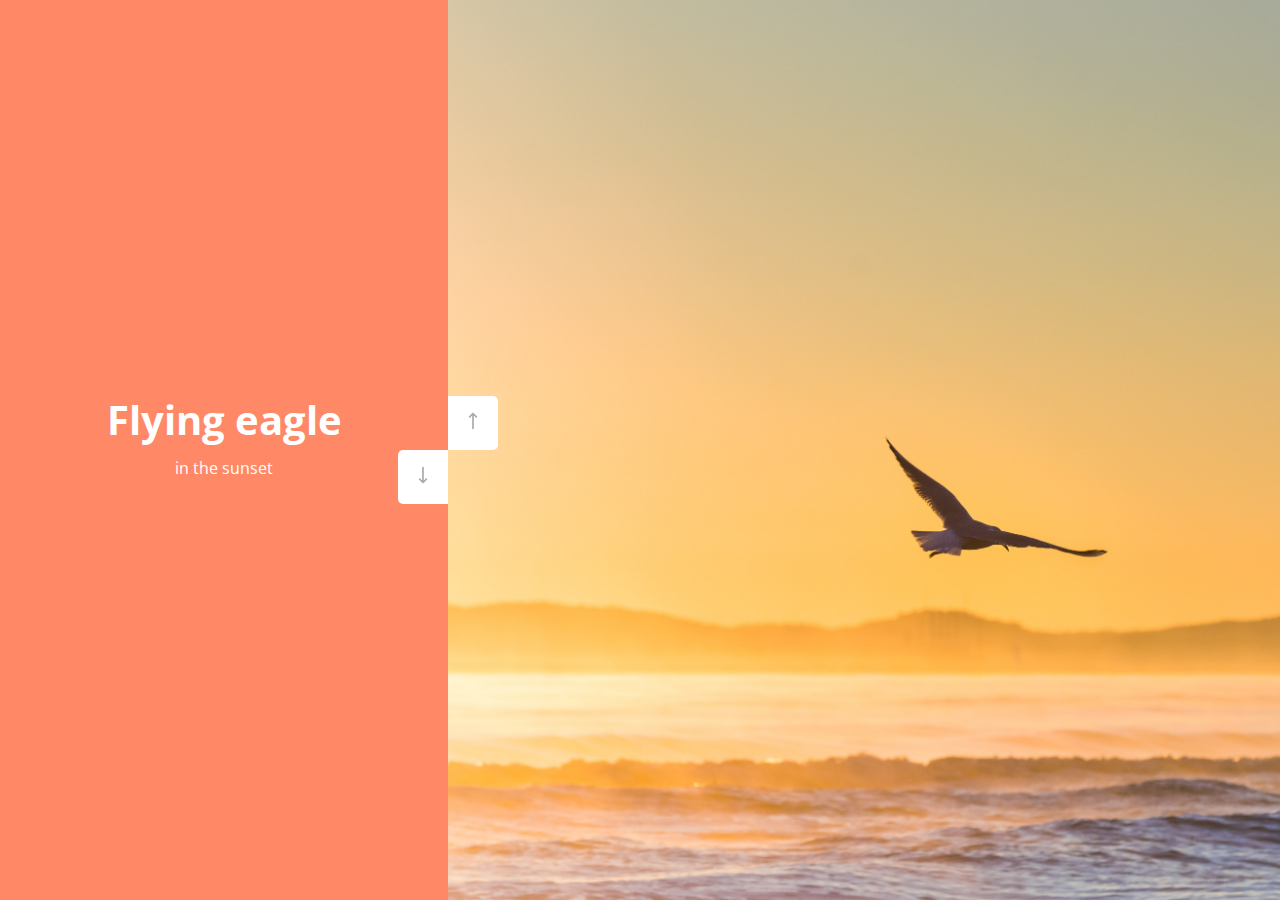
<file: final/index.html>
<!DOCTYPE html>
<html lang="en">
  <head>
    <meta charset="UTF-8" />
    <meta http-equiv="X-UA-Compatible" content="IE=edge" />
    <meta name="viewport" content="width=device-width, initial-scale=1.0" />
    <link rel="preconnect" href="https://fonts.googleapis.com" />
    <link rel="preconnect" href="https://fonts.gstatic.com" crossorigin />
    <link
      href="https://fonts.googleapis.com/css2?family=Open+Sans:wght@300;400&display=swap"
      rel="stylesheet"
    />
    <link rel="stylesheet" href="style.css" />
    <title>Vertical slider</title>
  </head>
  <body>
    <div class="slider-container">
      <div class="left-slide">
        <div style="background-color: #fd3555">
          <h1>Nature flowers</h1>
          <p>All in pink</p>
        </div>
        <div style="background-color: #2a86ba">
          <h1>Bluuue Sky</h1>
          <p>with it's mountains</p>
        </div>
        <div style="background-color: #252e33">
          <h1>Lonely castle</h1>
          <p>in the wilderness</p>
        </div>
        <div style="background-color: #ff8866">
          <h1>Flying eagle</h1>
          <p>in the sunset</p>
        </div>
      </div>
      <div class="right-slide">
        <div class="img-1"></div>
        <div class="img-2"></div>
        <div class="img-3"></div>
        <div class="img-4"></div>
      </div>
      <div class="buttons">
        <button class="arrowbutton-1">
          <svg
            xmlns="http://www.w3.org/2000/svg"
            class="arrowup arrow"
            fill="none"
            viewBox="0 0 24 24"
            stroke="currentColor"
          >
            <path
              stroke-linecap="round"
              stroke-linejoin="round"
              stroke-width="2"
              d="M8 7l4-4m0 0l4 4m-4-4v18"
            />
          </svg>
        </button>

        <button class="arrowbutton-2">
          <svg
            xmlns="http://www.w3.org/2000/svg"
            class="arrowdown arrow"
            fill="none"
            viewBox="0 0 24 24"
            stroke="currentColor"
          >
            <path
              stroke-linecap="round"
              stroke-linejoin="round"
              stroke-width="2"
              d="M16 17l-4 4m0 0l-4-4m4 4V3"
            />
          </svg>
        </button>
      </div>
    </div>
    <script src="script.js"></script>
  </body>
</html>
</file>
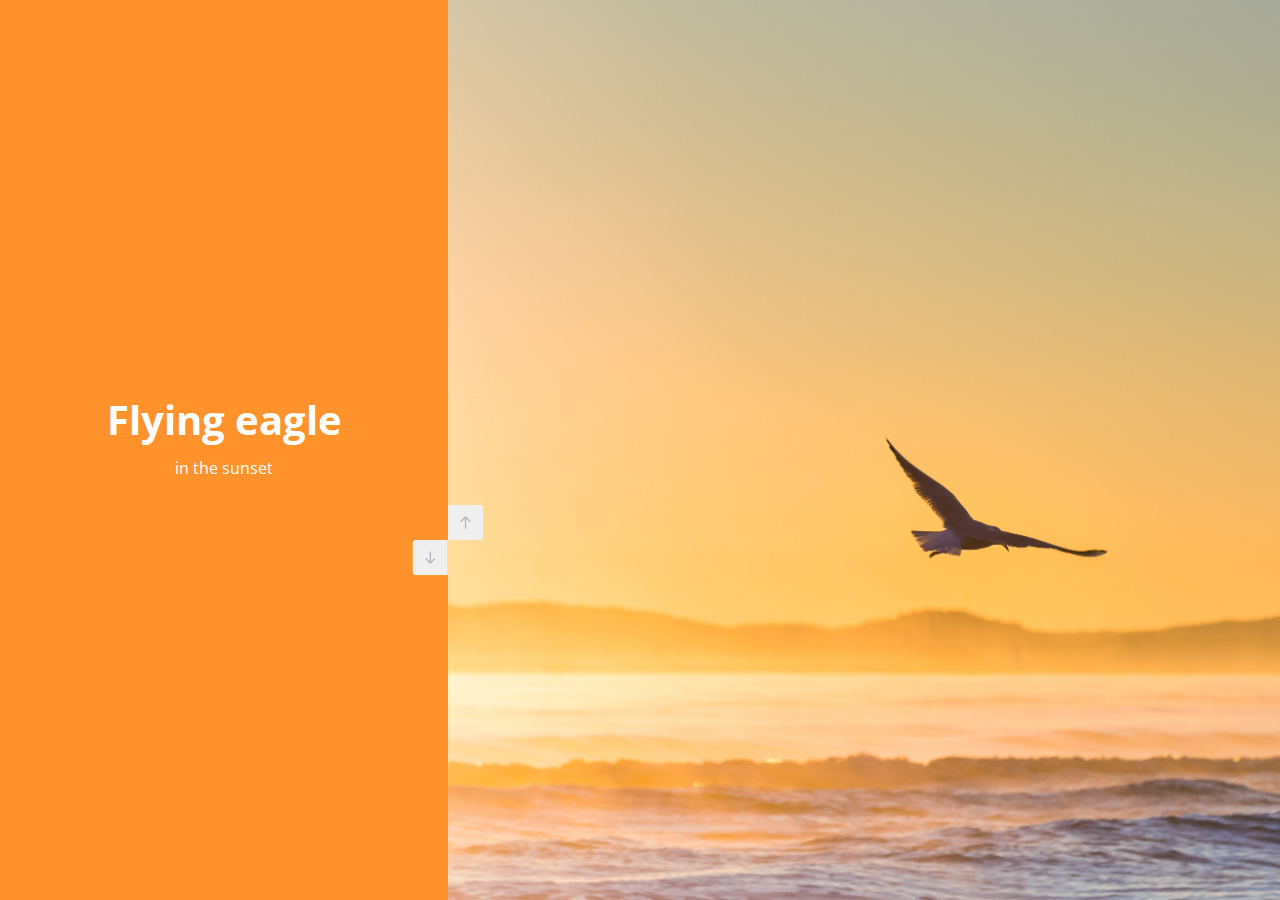
<file: starter/index.html>
<!DOCTYPE html>
<html lang="en">
  <head>
    <meta charset="UTF-8" />
    <meta http-equiv="X-UA-Compatible" content="IE=edge" />
    <meta name="viewport" content="width=device-width, initial-scale=1.0" />
    <link rel="preconnect" href="https://fonts.googleapis.com" />
    <link rel="preconnect" href="https://fonts.gstatic.com" crossorigin />
    <link
      href="https://fonts.googleapis.com/css2?family=Open+Sans:wght@300;400&display=swap"
      rel="stylesheet"
    />
    <link rel="stylesheet" href="style.css" />
    <title>Vertical slider</title>
  </head>
  <body>
    <div class="slider-container">
      <div class="left-slider">
        <div style="background-color: #fd3555">
          <h1>Nature flowers</h1>
          <p>All in pink</p>
        </div>
        <div style="background-color: #339af0">
          <h1>bluue Sky</h1>

          <p>with it's mountains</p>
        </div>
        <div style="background-color: #212529">
          <h1>Lonely castle</h1>
          <p>in the wilderness</p>
        </div>
        <div style="background-color: #ff922b">
          <h1>Flying eagle</h1>
          <p>in the sunset</p>
        </div>
      </div>
      <div class="right-slider">
        <div style="background-image: url('img/flyingeagle.jpg')"></div>
        <div style="background-image: url('img/castle.jpg')"></div>
        <div style="background-image: url('img/sky.jpg')"></div>
        <div style="background-image: url('img/flower.jpg')"></div>
      </div>
    </div>
    <div class="buttons">
      <button class="arrow-up-button">
        <svg
          xmlns="http://www.w3.org/2000/svg"
          class="arrow-up"
          fill="none"
          viewBox="0 0 24 24"
          stroke="currentColor"
        >
          <path
            stroke-linecap="round"
            stroke-linejoin="round"
            stroke-width="2"
            d="M5 10l7-7m0 0l7 7m-7-7v18"
          />
        </svg>
      </button>
      <button class="arrow-down-button">
        <svg
          xmlns="http://www.w3.org/2000/svg"
          class="arrow-down"
          fill="none"
          viewBox="0 0 24 24"
          stroke="currentColor"
        >
          <path
            stroke-linecap="round"
            stroke-linejoin="round"
            stroke-width="2"
            d="M19 14l-7 7m0 0l-7-7m7 7V3"
          />
        </svg>
      </button>
    </div>
    <script src="script.js"></script>
  </body>
</html>
</file>
<file: final/style.css>
* {
  box-sizing: border-box;
  margin: 0;
  padding: 0;
}

body {
  font-family: "Open Sans", sans-serif;
  height: 100vh;
}

.img-1 {
  background-image: url("img/flyingeagle.jpg");
}

.img-2 {
  background-image: url("img/castle.jpg");
}

.img-3 {
  background-image: url("img/sky.jpg");
}

.img-4 {
  background-image: url("img/flower.jpg");
}

.right-slide > div {
  background-repeat: no-repeat;
  /* prob of not display of  full img=so use background-img */
  background-size: cover;
  background-position: center center;
  width: 100%;
  height: 100%;
}

.slider-container {
  position: relative;
  overflow: hidden;
  width: 100vw;
  height: 100vh;
}

.left-slide {
  height: 100%;
  width: 35%;
  position: absolute;
  top: 0;
  left: 0;
  /* image smooth scroll rather than direct changing */
  transition: transform 0.5s ease-in-out;
}

.left-slide > div {
  height: 100%;
  /* but will 100% of parent element that is 35% */
  width: 100%;
  display: flex;
  flex-direction: column;
  align-items: center;
  justify-content: center;
  color: #fff;
}

.left-slide h1 {
  font-size: 40px;
  margin-bottom: 10px;
  margin-top: -30px;
}

.right-slide {
  position: absolute;
  top: 0;
  left: 35%;
  /* we use space for left-slide */
  height: 100%;
  width: 65%;
  /* remaining width is  65% */
  /* image smooth scroll rather than direct changing */
  transition: transform 0.5s ease-in-out;
}

/* BUTTONS */

button {
  background-color: #fff;
  border: none;
  color: #aaa;
  cursor: pointer;
  font-size: 16px;
  padding: 15px;
}

button:hover {
  color: #222;
}

button:focus {
  outline: none;
}
.buttons {
  position: absolute;
  left: 35%;
  top: 50%;
  z-index: 100;
}

.arrowbutton-1 {
  transform: translateY(-100%);
  border-top-right-radius: 5px;
  border-bottom-right-radius: 5px;
}
.arrowbutton-2 {
  transform: translateX(-208%);
  border-top-left-radius: 5px;
  border-bottom-left-radius: 5px;
}
.arrow {
  width: 20px;
  height: 20px;
}
</file>
<file: starter/style.css>
* {
  box-sizing: border-box;
  margin: 0;
  padding: 0;
}

body {
  font-family: "Open Sans";
}

.slider-container {
  position: relative;
  /* next image to current displayed image will be hidden */
  overflow: hidden;
  /* without specifying height and width overflow will not work */
  width: 100vw;
  height: 100vh;
}
/* LEFT COMPONENT */
.left-slider {
  width: 35%;
  height: 100vh;
  position: absolute;
  top: 0;
  left: 0;
  /* use in parent element of those child in which you want smooth scrolling */
  transition: transform 0.5s ease-in-out;
}

.left-slider > div {
  width: 100%;
  height: 100vh;
  display: flex;
  flex-direction: column;
  align-items: center;
  justify-content: center;
  color: #fff;
}

.left-slider h1 {
  font-size: 40px;
  margin-bottom: 10px;
  margin-top: -30px;
}

/* RIGHT COMPONENT */
.right-slider {
  width: 65%;
  height: 100vh;
  position: absolute;
  top: 0;
  right: 0;
  transition: transform 0.5s ease-in-out;
}

.right-slider > div {
  width: 100%;
  height: 100vh;
  background-repeat: no-repeat;
  background-position: center center;
  background-size: cover;
}

/* BUTTONS */
.buttons {
  position: absolute;
  top: 60%;
  left: 35%;
  z-index: 100;
}

.arrow-down-button {
  width: 35px;
  height: 35px;
  /* shift in relation to X */
  transform: translateX(-212%);
  border-radius: 3px 0 0 3px;
}

.arrow-up-button {
  width: 35px;
  height: 35px;
  transform: translateY(-100%);
  border-radius: 0 3px 3px 0;
  /* top left top right bottom right bottom left */
}

.arrow-up,
.arrow-down {
  color: #adb5bd;
}

.arrow-up:hover,
.arrow-down:hover {
  color: #000;
}

button {
  border: none;
  padding: 10px;
}
</file>
